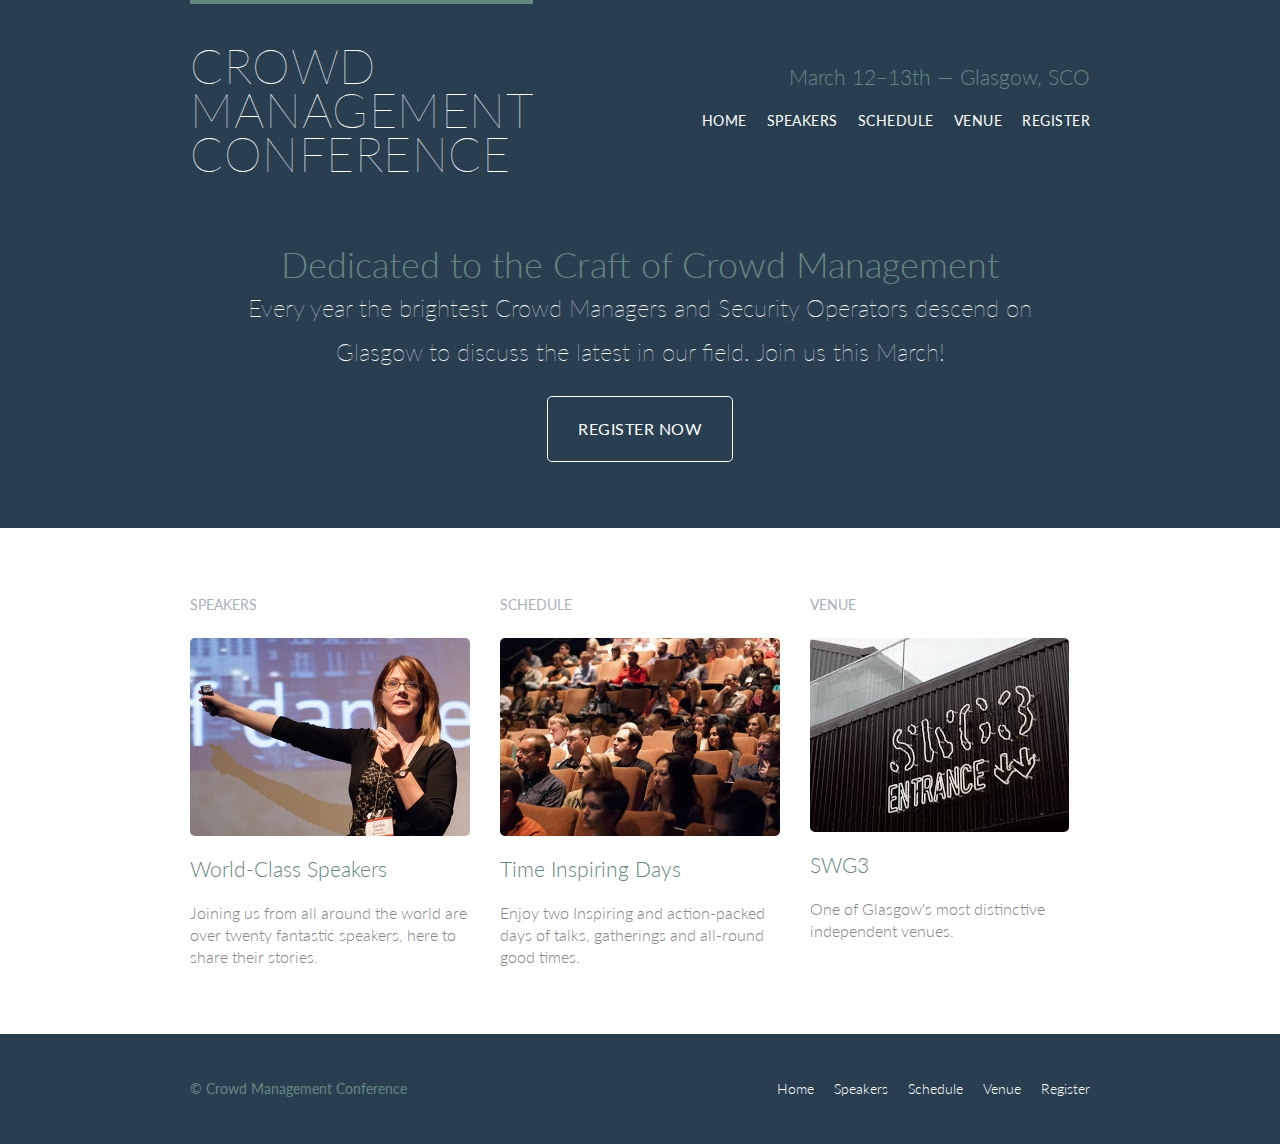
<file: Class 02/Shay Howe/index.html>
<!DOCTYPE html>
<html lang="en">
    <head>
        <meta charset="utf-8">
        <title>Crowd Management Conference</title>
        <link rel="stylesheet" href="assets/stylesheets/main.css">
        <link rel="stylesheet"
        href="http://fonts.googleapis.com/css?family=Lato:100,300,400">
      </head>
    <body>

        <!-- Header -->

        <header class="primary-header container group">
            <h1 class="logo">
                <a href="index.html">Crowd <br> Management <br> Conference</a>
            </h1>
            <h3 class="tagline">March 12&ndash;13th &mdash; Glasgow, SCO</h3>
            <nav class="nav primary-nav">
                <ul>
                  <li><a href="index.html">Home</a></li><!--
                  --><li><a href="speakers.html">Speakers</a></li><!--
                  --><li><a href="schedule.html">Schedule</a></li><!--
                  --><li><a href="venue.html">Venue</a></li><!--
                  --><li><a href="register.html">Register</a></li>
                </ul>
            </nav>
        </header>

        <!-- Hero -->

        <section class="hero container">
            <h2>Dedicated to the Craft of Crowd Management</h2>
            <p>Every year the brightest Crowd Managers and Security Operators descend on Glasgow to discuss the latest in our field. Join us this March!</p>
            <a class="btn btn-alt" href="register.html">Register Now</a>
        </section>

        <!-- Teasers -->

        <section class="row">
            <div class="grid">

                <!-- Speakers -->

                <section class="teaser col-1-3">
                    <h5>Speakers</h5>
                    <a href="speakers.html">
                        <img class="teaser" src="assets/images/home/speakers.jpg" alt="Professional Speaker">
                        <h3>World-Class Speakers</h3>
                    </a>
                    <p>Joining us from all around the world are over twenty fantastic speakers, here to share their stories.</p>
                </section><!-- 

                    Schedule 

                --><section class="teaser col-1-3">
                    <h5>Schedule</h5>
                    <a href="schedule.html">
                        <img class="teaser" src="assets/images/home/schedule.jpg" alt="Scheduled Speakers">
                        <h3>Time Inspiring Days</h3>
                    </a>
                    <p>Enjoy two Inspiring and action-packed days of talks, gatherings and all-round good times.</p>
                </section><!-- 
                    
                    Venue 

                --><section class="teaser col-1-3">
                    <h5>Venue</h5>
                    <a href="venue.html">
                        <img class="teaser" src="assets/images/home/swg3.jpeg" alt="Venue">
                        <h3>SWG3</h3>
                    </a>
                    <p>One of Glasgow's most distinctive independent venues.</p>
                </section>
            </div>
        </section>

        <!-- Footer -->

        <footer class="primary-footer container group">
            <small>&copy; Crowd Management Conference</small>
            <nav class="nav">
                <ul>
                  <li><a href="index.html">Home</a></li><!--
                  --><li><a href="speakers.html">Speakers</a></li><!--
                  --><li><a href="schedule.html">Schedule</a></li><!--
                  --><li><a href="venue.html">Venue</a></li><!--
                  --><li><a href="register.html">Register</a></li>
                </ul>
            </nav>
        </footer>
    </body>
</html>
</file>
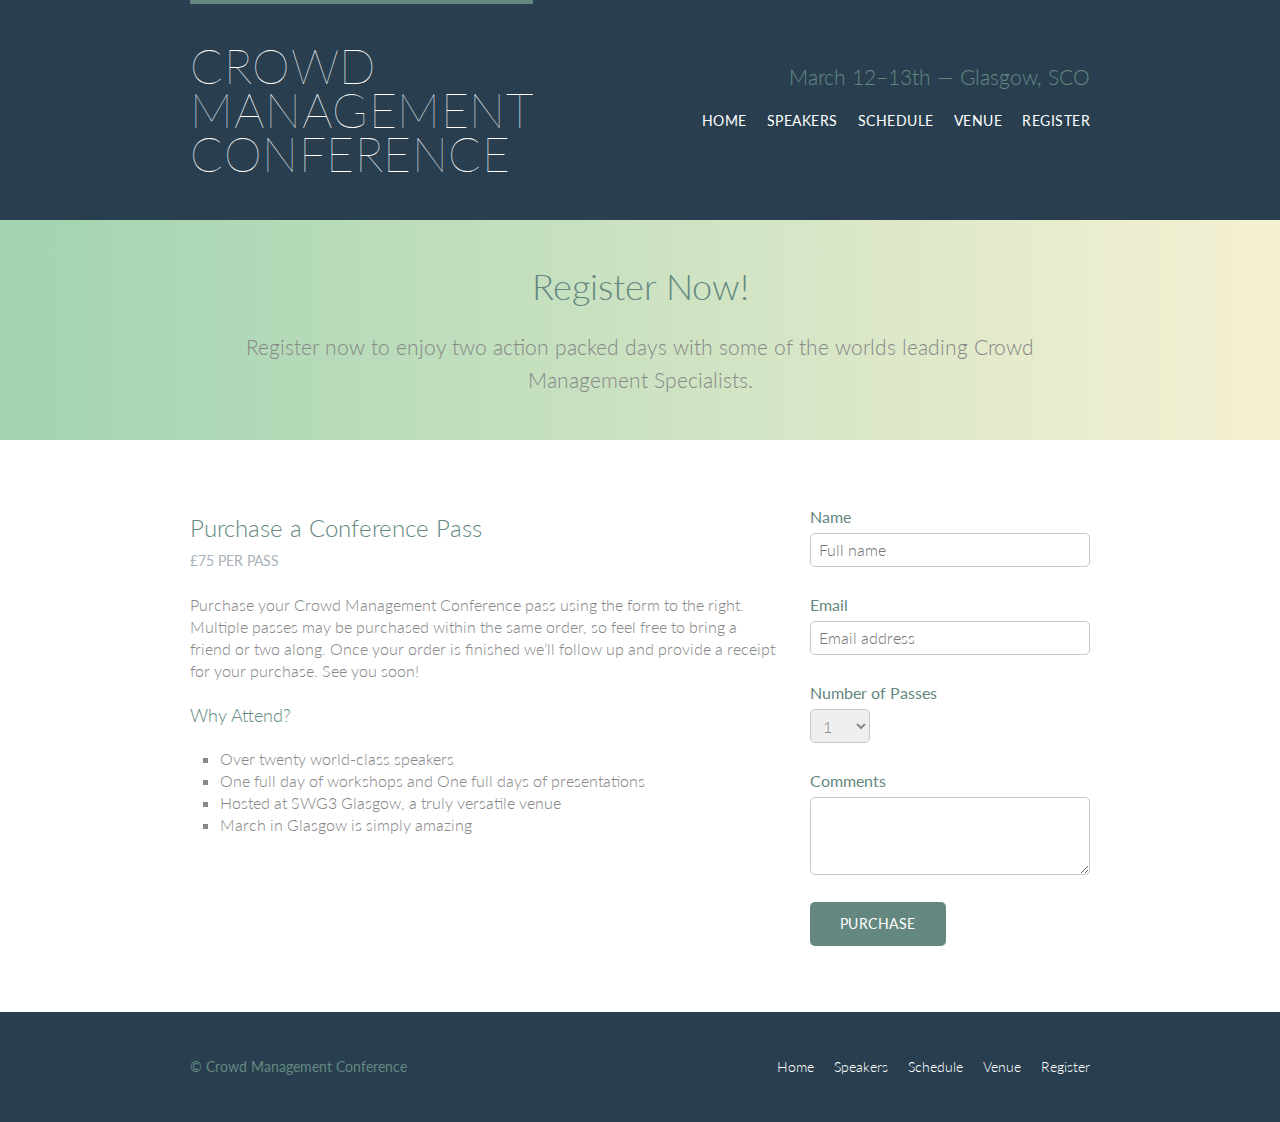
<file: Class 02/Shay Howe/register.html>
<!DOCTYPE html>
<html lang="en">
    <head>
        <meta charset="utf-8">
        <title>Crowd Management Conference</title>
        <link rel="stylesheet" href="assets/stylesheets/main.css">
        <link rel="stylesheet"
        href="http://fonts.googleapis.com/css?family=Lato:100,300,400">
      </head>
    <body>

        <!-- Header -->

        <header class="primary-header container group">
            <h1 class="logo">
                <a href="index.html">Crowd <br> Management <br> Conference</a>
            </h1>
            <h3 class="tagline">March 12&ndash;13th &mdash; Glasgow, SCO</h3>
            <nav class="nav primary-nav">
                <ul>
                  <li><a href="index.html">Home</a></li><!--
                  --><li><a href="speakers.html">Speakers</a></li><!--
                  --><li><a href="schedule.html">Schedule</a></li><!--
                  --><li><a href="venue.html">Venue</a></li><!--
                  --><li><a href="register.html">Register</a></li>
                </ul>
            </nav>
        </header>

        <!-- Lead -->
        
        <section class="row-alt">
            <div class="lead container">

                <h1>Register Now!</h1>

                <p>Register now to enjoy two action packed days with some of the worlds leading Crowd Management Specialists.</p>
                
            </div>
        </section>

        <!-- Main Content -->
        <section class="row">
            <div class="grid">
                <section class="col-2-3">
                    <h2>Purchase a Conference Pass</h2>
                    <h5>£75 per Pass</h5>

                    <p>Purchase your Crowd Management Conference pass using the form to the right. Multiple passes may be purchased within the same order, so feel free to bring a friend or two along. Once your order is finished we&#8217;ll follow up and provide a receipt for your purchase. See you soon!</p>

                    <h4>Why Attend?</h4>

                    <ul class="why-attend">
                    <li>Over twenty world-class speakers</li>
                        <li>One full day of workshops and One full days of presentations</li>
                        <li>Hosted at SWG3 Glasgow, a truly versatile venue</li>
                        <li>March in Glasgow is simply amazing</li>
                    </ul>
                  </section><!--
              
                  --><form class="col-1-3">
                    <fieldset class="register-group">

                        <label>
                          Name
                          <input type="text" name="name" placeholder="Full name" required>
                        </label>
                    
                        <label>
                          Email
                          <input type="email" name="email" placeholder="Email address" required>
                        </label>
                    
                        <label>
                          Number of Passes
                          <select name="quantity" required>
                            <option value="1" selected>1</option>
                            <option value="2">2</option>
                            <option value="3">3</option>
                            <option value="4">4</option>
                            <option value="5">5</option>
                          </select>
                        </label>
                    
                        <label>
                          Comments
                          <textarea name="comments"></textarea>
                        </label>
                    
                      </fieldset>
                    
                      <input class="btn btn-default" type="submit" name="submit" value="Purchase">
                  </form>
            </div>
          </section>

        <!-- Footer -->

        <footer class="primary-footer container group">
            <small>&copy; Crowd Management Conference</small>
            <nav class="nav">
                <ul>
                  <li><a href="index.html">Home</a></li><!--
                  --><li><a href="speakers.html">Speakers</a></li><!--
                  --><li><a href="schedule.html">Schedule</a></li><!--
                  --><li><a href="venue.html">Venue</a></li><!--
                  --><li><a href="register.html">Register</a></li>
                </ul>
            </nav>
        </footer>
    </body>
</html>
</file>
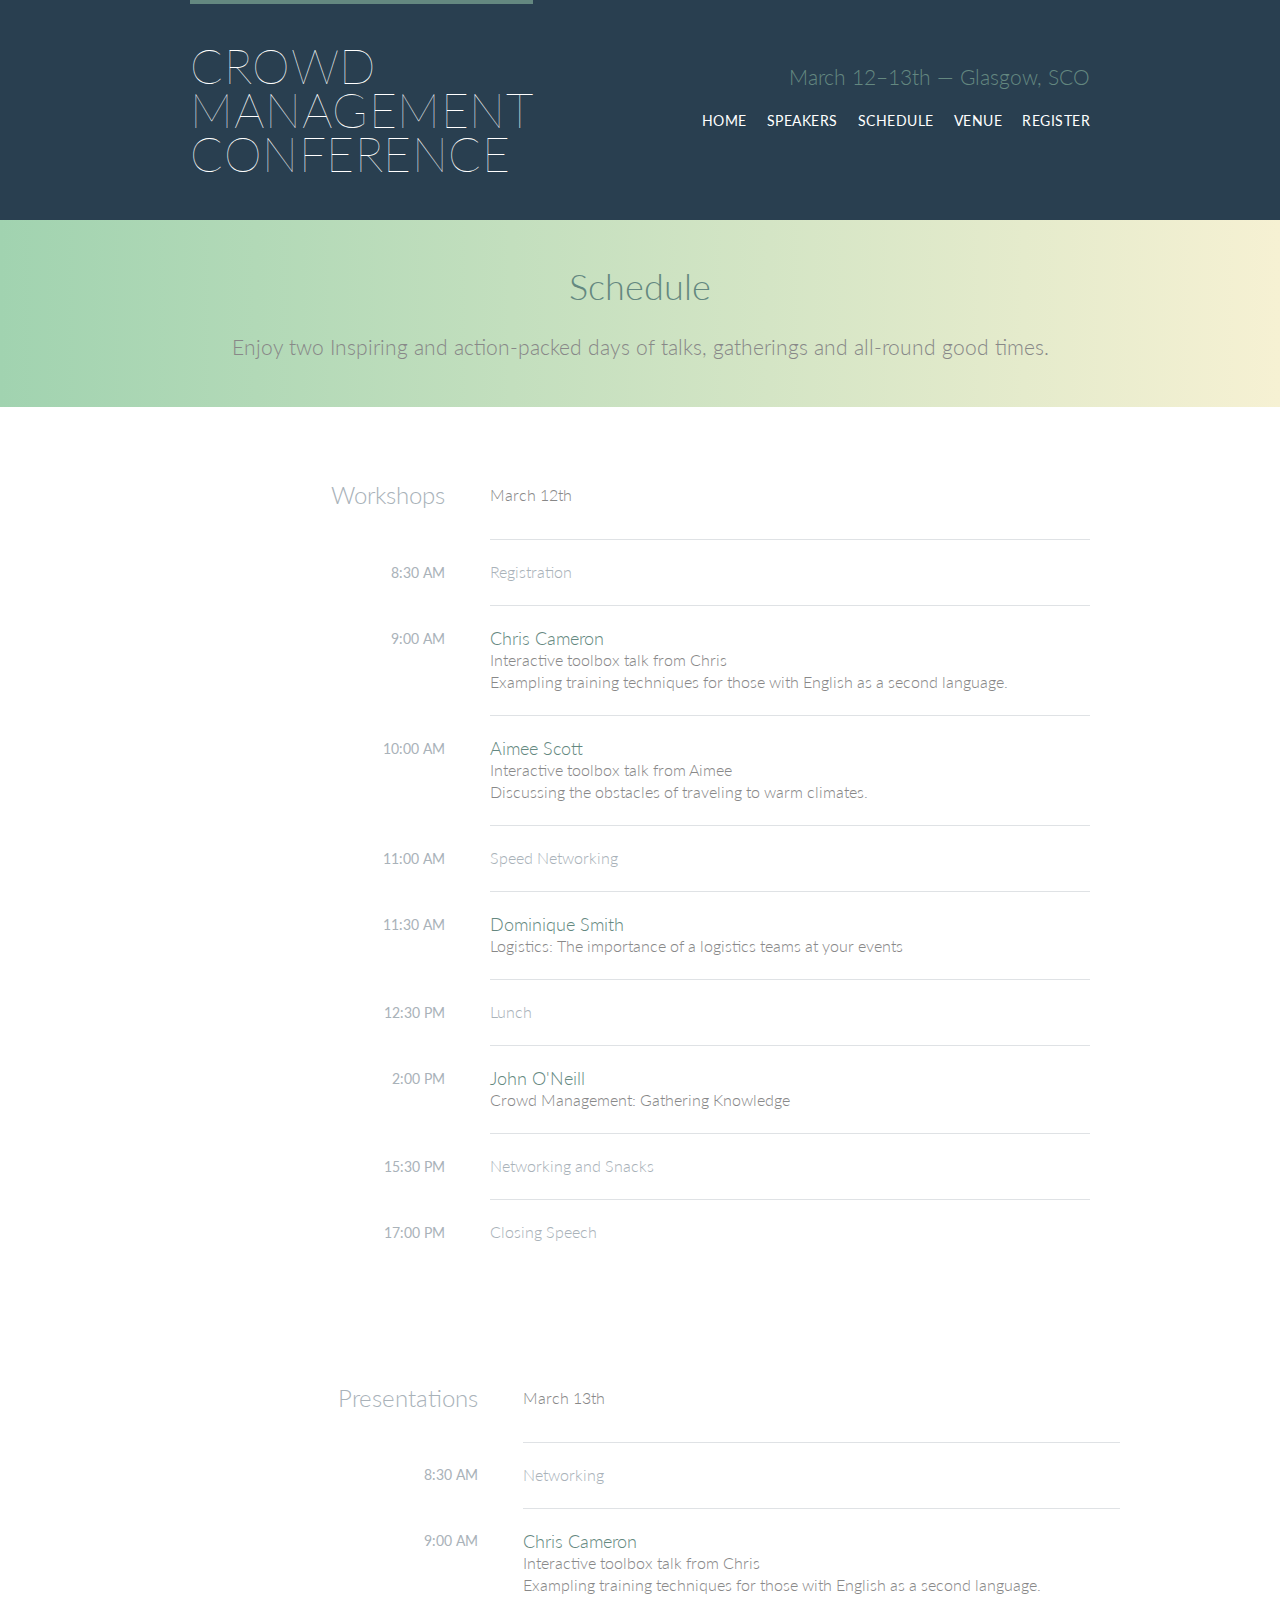
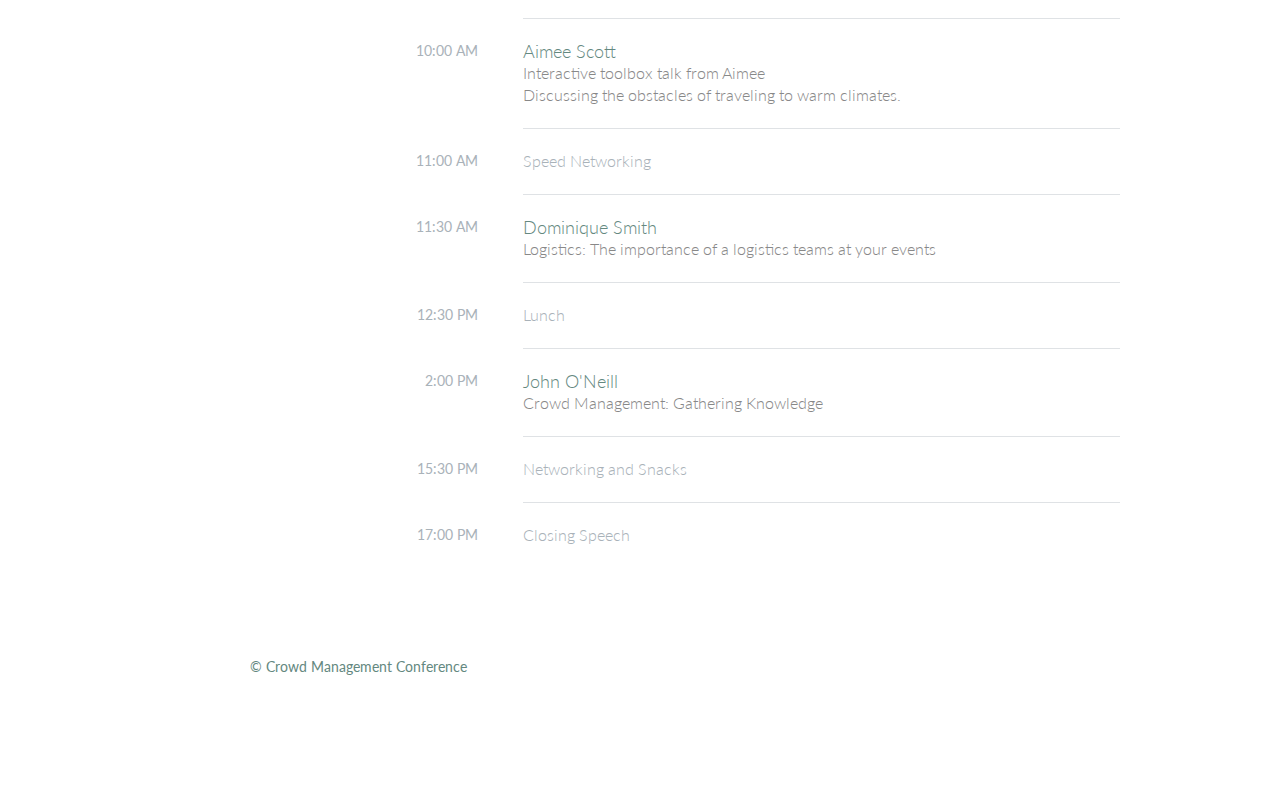
<file: Class 02/Shay Howe/schedule.html>
<!DOCTYPE html>
<html lang="en">
    <head>
        <meta charset="utf-8">
        <title>Crowd Management Conference</title>
        <link rel="stylesheet" href="assets/stylesheets/main.css">
        <link rel="stylesheet"
        href="http://fonts.googleapis.com/css?family=Lato:100,300,400">
      </head>
    <body>

        <!-- Header -->

        <header class="primary-header container group">
            <h1 class="logo">
                <a href="index.html">Crowd <br> Management <br> Conference</a>
            </h1>
            <h3 class="tagline">March 12&ndash;13th &mdash; Glasgow, SCO</h3>
            <nav class="nav primary-nav">
                <ul>
                  <li><a href="index.html">Home</a></li><!--
                  --><li><a href="speakers.html">Speakers</a></li><!--
                  --><li><a href="schedule.html">Schedule</a></li><!--
                  --><li><a href="venue.html">Venue</a></li><!--
                  --><li><a href="register.html">Register</a></li>
                </ul>
            </nav>
        </header>

        <!-- Lead -->
        
        <section class="row-alt">
            <div class="lead container">

                <h1>Schedule</h1>

                <p>Enjoy two Inspiring and action-packed days of talks, gatherings and all-round good times.</p>
                
            </div>
        </section>

        <!-- Main Content -->
        <!-- Day 1 -->
        <section class="row">
            <div class="container">
                <table>
                    <thead>
                      <tr>
                        <th class="schedule-offset" scope="row">
                          Workshops
                        </th>
                        <td colspan="2">
                          March 12th
                        </td>
                      </tr>
                    </thead>
                    <tbody>
                      <tr>
                        <th scope="row">
                          <time datetime="08:30:00">8:30 AM</time>
                        </th>
                        <td class="schedule-offset" colspan="2">
                          Registration
                        </td>
                      </tr>
                      <tr>
                        <th scope="row">
                          <time datetime="09:00:00">9:00 AM</time>
                        </th>
                        <td>
                          <a href="speakers.html#chris-cameron">
                            <h4>Chris Cameron</h4>
                            Interactive toolbox talk from Chris<br> Exampling training techniques for those with English as a second language.
                          </a>
                        </td>
                      </tr>
                      <tr>
                        <th scope="row">
                            <time datetime="10:00:00">10:00 AM</time>
                          </th>
                        <td>
                          <a href="speakers.html#aimee-scott">
                            <h4>Aimee Scott</h4>
                            Interactive toolbox talk from Aimee<br> Discussing the obstacles of traveling to warm climates.
                          </a>
                        </td>
                      </tr>
                      <tr>
                        <th scope="row">
                          <time datetime="11:00:00">11:00 AM</time>
                        </th>
                        <td class="schedule-offset" colspan="2">
                          Speed Networking
                        </td>
                      </tr>
                      <tr>
                        <th scope="row">
                          <time datetime="11:30:00">11:30 AM</time>
                        </th>
                        <td>
                            <a href="speakers.html#dominique-smith">
                                <h4>Dominique Smith</h4>
                                Logistics: The importance of a logistics teams at your events
                            </a>
                        </td>
                      </tr>
                      <tr>
                        <th scope="row">
                          <time datetime="12:30:00">12:30 PM</time>
                        </th>
                        <td class="schedule-offset" colspan="2">
                          Lunch
                        </td>
                      </tr>
                      <tr>
                        <th scope="row">
                          <time datetime="14:00">2:00 PM</time>
                        </th>
                        <td>
                          <a href="speakers.html#john-o'neill">
                            <h4>John O'Neill</h4>
                            Crowd Management: Gathering Knowledge
                          </a>
                        </td>
                      </tr>
                      <tr>
                        <th scope="row">
                          <time datetime="15:30:00">15:30 PM</time>
                        </th>
                        <td class="schedule-offset" colspan="2">
                          Networking and Snacks
                        </td>
                      </tr>
                      <tr>
                        <th scope="row">
                          <time datetime="17:00:00">17:00 PM</time>
                        </th>
                        <td class="schedule-offset" colspan="2">
                          Closing Speech
                        </td>
                      </tr>
                    </tbody>
                  </table>

       <!-- Day 2 -->
       <section class="row">
        <div class="container">
            <table>
                <thead>
                  <tr>
                    <th class="schedule-offset" scope="row">
                      Presentations
                    </th>
                    <td colspan="2">
                      March 13th
                    </td>
                  </tr>
                </thead>
                <tbody>
                  <tr>
                    <th scope="row">
                      <time datetime="08:30:00">8:30 AM</time>
                    </th>
                    <td class="schedule-offset" colspan="2">
                      Networking
                    </td>
                  </tr>
                  <tr>
                    <th scope="row">
                      <time datetime="09:00:00">9:00 AM</time>
                    </th>
                    <td>
                      <a href="speakers.html#chris-cameron">
                        <h4>Chris Cameron</h4>
                        Interactive toolbox talk from Chris<br> Exampling training techniques for those with English as a second language.
                      </a>
                    </td>
                  </tr>
                  <tr>
                    <th scope="row">
                        <time datetime="10:00:00">10:00 AM</time>
                      </th>
                    <td>
                      <a href="speakers.html#aimee-scott">
                        <h4>Aimee Scott</h4>
                        Interactive toolbox talk from Aimee<br> Discussing the obstacles of traveling to warm climates.
                      </a>
                    </td>
                  </tr>
                  <tr>
                    <th scope="row">
                      <time datetime="11:00:00">11:00 AM</time>
                    </th>
                    <td class="schedule-offset" colspan="2">
                      Speed Networking
                    </td>
                  </tr>
                  <tr>
                    <th scope="row">
                      <time datetime="11:30:00">11:30 AM</time>
                    </th>
                    <td>
                        <a href="speakers.html#dominique-smith">
                            <h4>Dominique Smith</h4>
                            Logistics: The importance of a logistics teams at your events
                        </a>
                    </td>
                  </tr>
                  <tr>
                    <th scope="row">
                      <time datetime="12:30:00">12:30 PM</time>
                    </th>
                    <td class="schedule-offset" colspan="2">
                      Lunch
                    </td>
                  </tr>
                  <tr>
                    <th scope="row">
                      <time datetime="14:00">2:00 PM</time>
                    </th>
                    <td>
                      <a href="speakers.html#john-o'neill">
                        <h4>John O'Neill</h4>
                        Crowd Management: Gathering Knowledge
                      </a>
                    </td>
                  </tr>
                  <tr>
                    <th scope="row">
                      <time datetime="15:30:00">15:30 PM</time>
                    </th>
                    <td class="schedule-offset" colspan="2">
                      Networking and Snacks
                    </td>
                  </tr>
                  <tr>
                    <th scope="row">
                      <time datetime="17:00:00">17:00 PM</time>
                    </th>
                    <td class="schedule-offset" colspan="2">
                      Closing Speech
                    </td>
                  </tr>
                </tbody>
              </table>
       

        <!-- Footer -->

        <footer class="primary-footer container group">
            <small>&copy; Crowd Management Conference</small>
            <nav class="nav">
                <ul>
                  <li><a href="index.html">Home</a></li><!--
                  --><li><a href="speakers.html">Speakers</a></li><!--
                  --><li><a href="schedule.html">Schedule</a></li><!--
                  --><li><a href="venue.html">Venue</a></li><!--
                  --><li><a href="register.html">Register</a></li>
                </ul>
            </nav>
        </footer>
    </body>
</html>
</file>
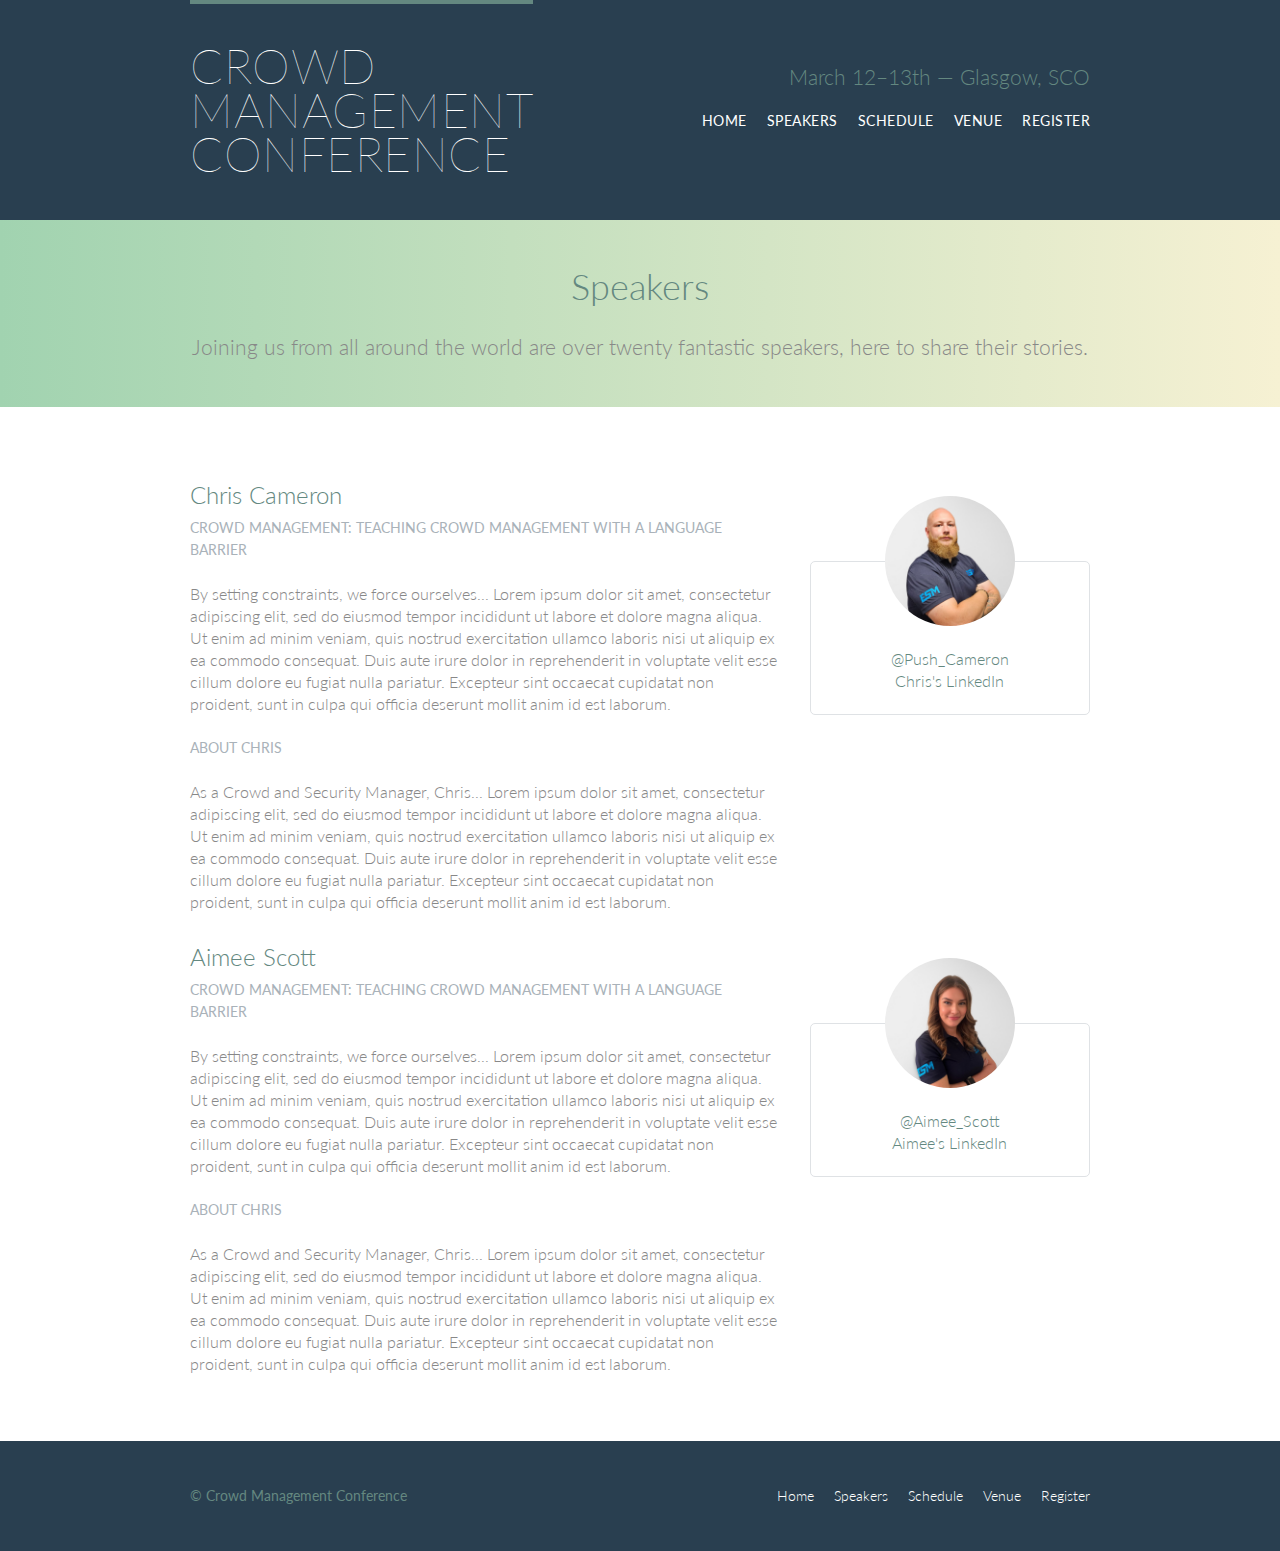
<file: Class 02/Shay Howe/speakers.html>
<!DOCTYPE html>
<html lang="en">
    <head>
        <meta charset="utf-8">
        <title>Crowd Management Conference</title>
        <link rel="stylesheet" href="assets/stylesheets/main.css">
        <link rel="stylesheet"
        href="http://fonts.googleapis.com/css?family=Lato:100,300,400">
      </head>
    <body>

        <!-- Header -->

        <header class="primary-header container group">
            <h1 class="logo">
                <a href="index.html">Crowd <br> Management <br> Conference</a>
            </h1>
            <h3 class="tagline">March 12&ndash;13th &mdash; Glasgow, SCO</h3>
            <nav class="nav primary-nav">
                <ul>
                  <li><a href="index.html">Home</a></li><!--
                  --><li><a href="speakers.html">Speakers</a></li><!--
                  --><li><a href="schedule.html">Schedule</a></li><!--
                  --><li><a href="venue.html">Venue</a></li><!--
                  --><li><a href="register.html">Register</a></li>
                </ul>
              </nav>
        </header>

        <!-- Lead -->
        
        <section class="row-alt">
            <div class="lead container">

                <h1>Speakers</h1>

                <p>Joining us from all around the world are over twenty fantastic speakers, here to share their stories.</p>

            </div>
        </section>
        <section class="row">
            <div class="grid">

                <!-- Chris Cameron -->

                <section class="spearker" id="chris-cameron">

                    <div class="col-2-3">
                  
                      <h2>Chris Cameron</h2>
                      <h5>Crowd Management: Teaching Crowd Management with a language barrier</h5>
                      
                      <p>By setting constraints, we force ourselves...
                        Lorem ipsum dolor sit amet, consectetur adipiscing elit, sed do eiusmod tempor incididunt ut labore et dolore magna aliqua. Ut enim ad minim veniam, quis nostrud exercitation ullamco laboris nisi ut aliquip ex ea commodo consequat. Duis aute irure dolor in reprehenderit in voluptate velit esse cillum dolore eu fugiat nulla pariatur. Excepteur sint occaecat cupidatat non proident, sunt in culpa qui officia deserunt mollit anim id est laborum.
                      </p>
                      
                      <h5>About Chris</h5>
                  
                      <p>As a Crowd and Security Manager, Chris...
                        Lorem ipsum dolor sit amet, consectetur adipiscing elit, sed do eiusmod tempor incididunt ut labore et dolore magna aliqua. Ut enim ad minim veniam, quis nostrud exercitation ullamco laboris nisi ut aliquip ex ea commodo consequat. Duis aute irure dolor in reprehenderit in voluptate velit esse cillum dolore eu fugiat nulla pariatur. Excepteur sint occaecat cupidatat non proident, sunt in culpa qui officia deserunt mollit anim id est laborum.
                      </p>
                    
                    </div><!--
                    --><aside class="col-1-3">
                        <div class="speaker-info">
                            
                            <img src="assets/images/speakers/Chris.png" alt="Chris Cameron">

                            <ul>
                            <li><a href="https://twitter.com/Push_Cameron">@Push_Cameron</a></li>
                            <li><a href="https://www.linkedin.com/in/chriscameron90/">Chris's LinkedIn</a></li>
                            </ul>
                        </div>
                        </aside>
                    </section>

                    <!-- Aimee Scott -->

                    <section class="spearker" id="aimee-scott">

                        <div class="col-2-3">
                      
                          <h2>Aimee Scott</h2>
                          <h5>Crowd Management: Teaching Crowd Management with a language barrier</h5>
                          
                          <p>By setting constraints, we force ourselves...
                            Lorem ipsum dolor sit amet, consectetur adipiscing elit, sed do eiusmod tempor incididunt ut labore et dolore magna aliqua. Ut enim ad minim veniam, quis nostrud exercitation ullamco laboris nisi ut aliquip ex ea commodo consequat. Duis aute irure dolor in reprehenderit in voluptate velit esse cillum dolore eu fugiat nulla pariatur. Excepteur sint occaecat cupidatat non proident, sunt in culpa qui officia deserunt mollit anim id est laborum.
                          </p>
                          
                          <h5>About Chris</h5>
                      
                          <p>As a Crowd and Security Manager, Chris...
                            Lorem ipsum dolor sit amet, consectetur adipiscing elit, sed do eiusmod tempor incididunt ut labore et dolore magna aliqua. Ut enim ad minim veniam, quis nostrud exercitation ullamco laboris nisi ut aliquip ex ea commodo consequat. Duis aute irure dolor in reprehenderit in voluptate velit esse cillum dolore eu fugiat nulla pariatur. Excepteur sint occaecat cupidatat non proident, sunt in culpa qui officia deserunt mollit anim id est laborum.
                          </p>
                        
                        </div><!--
                        --><aside class="col-1-3">
                            <div class="speaker-info">
            
                                <img src="assets/images/speakers/Aimee.png" alt="Aimee Scott">

                                <ul>
                                <li><a href="https://twitter.com/Push_Cameron">@Aimee_Scott</a></li>
                                <li><a href="https://www.linkedin.com/in/aimeescott/">Aimee's LinkedIn</a></li>
                                </ul>
                            </div>
                            </aside>
                        </section>
            </div>
          </section>
        
        <!-- Footer -->

        <footer class="primary-footer container group">
            <small>&copy; Crowd Management Conference</small>
            <nav class="nav">
                <ul>
                  <li><a href="index.html">Home</a></li><!--
                  --><li><a href="speakers.html">Speakers</a></li><!--
                  --><li><a href="schedule.html">Schedule</a></li><!--
                  --><li><a href="venue.html">Venue</a></li><!--
                  --><li><a href="register.html">Register</a></li>
                </ul>
            </nav>
        </footer>
    </body>
</html>
</file>
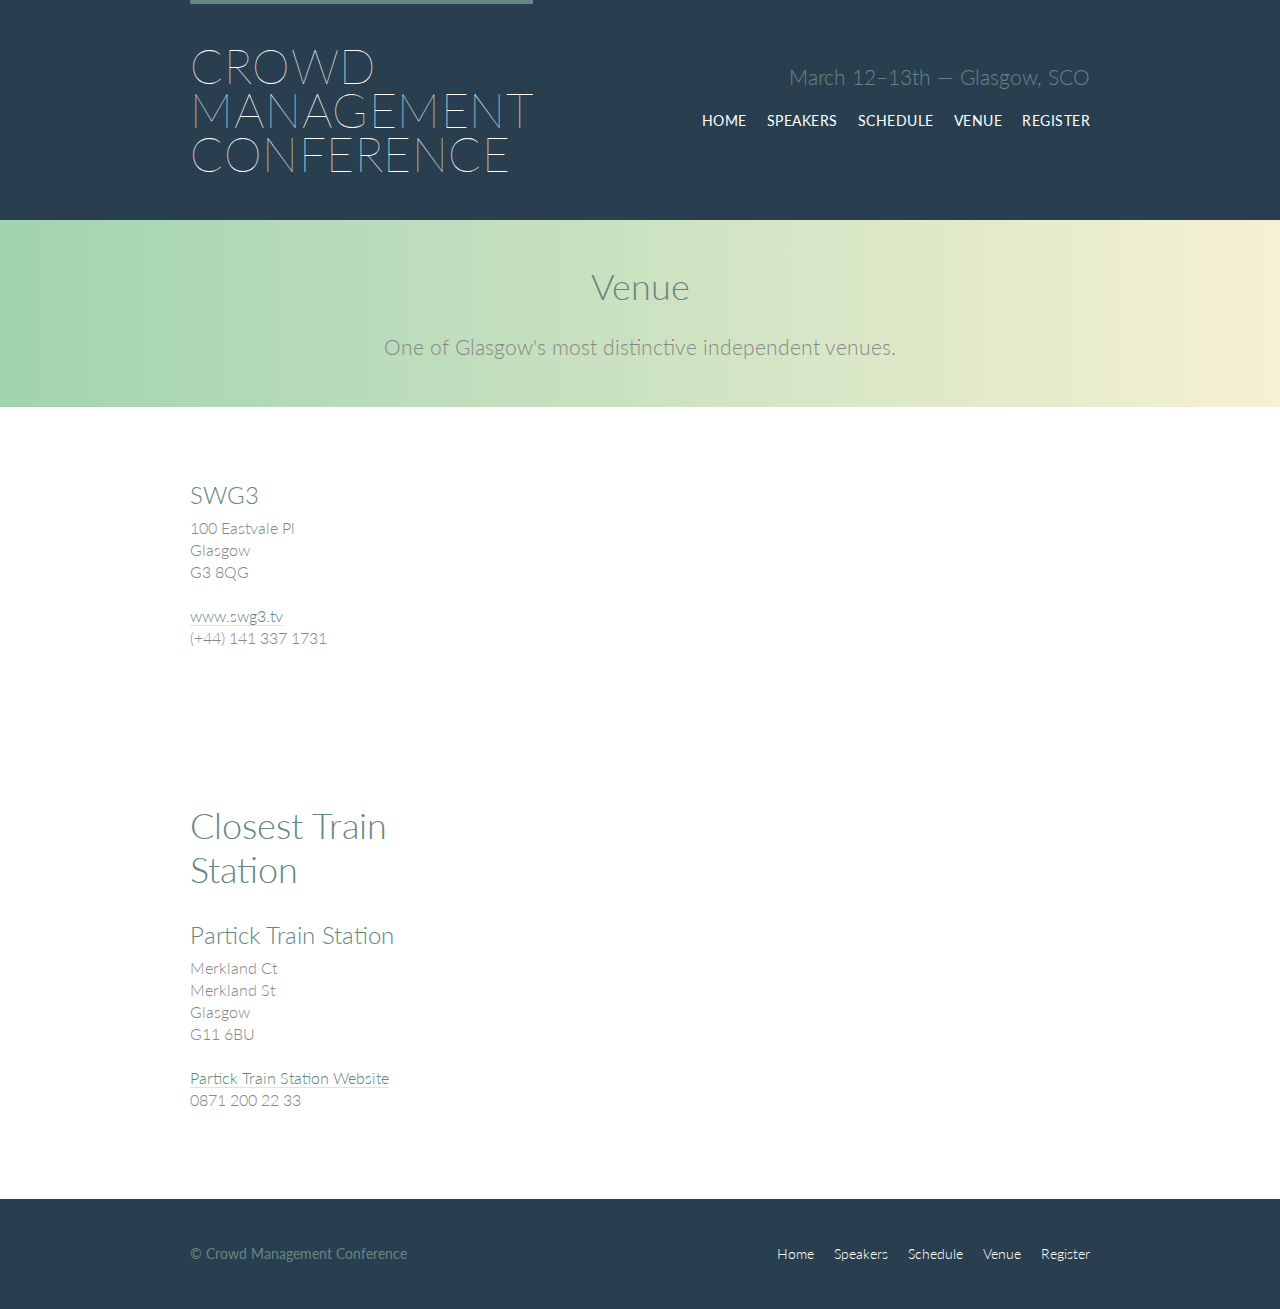
<file: Class 02/Shay Howe/venue.html>
<!DOCTYPE html>
<html lang="en">
    <head>
        <meta charset="utf-8">
        <title>Crowd Management Conference</title>
        <link rel="stylesheet" href="assets/stylesheets/main.css">
        <link rel="stylesheet"
        href="http://fonts.googleapis.com/css?family=Lato:100,300,400">
      </head>
    <body>

        <!-- Header -->

        <header class="primary-header container group">
            <h1 class="logo">
                <a href="index.html">Crowd <br> Management <br> Conference</a>
            </h1>
            <h3 class="tagline">March 12&ndash;13th &mdash; Glasgow, SCO</h3>
            <nav class="nav primary-nav">
                <ul>
                  <li><a href="index.html">Home</a></li><!--
                  --><li><a href="speakers.html">Speakers</a></li><!--
                  --><li><a href="schedule.html">Schedule</a></li><!--
                  --><li><a href="venue.html">Venue</a></li><!--
                  --><li><a href="register.html">Register</a></li>
                </ul>
            </nav>
        </header>

        <!-- Lead -->
        
        <section class="row-alt">
            <div class="lead container">

                <h1>Venue</h1>

                <p>One of Glasgow's most distinctive independent venues.</p>
                
            </div>
        </section>

        <!-- Main Content -->
        <section class="row">
            <div class="grid">
                <section class="venue-location">
                    <div class="col-1-3">
                        <h2>SWG3</h2>
                        <p>100 Eastvale Pl<br> Glasgow <br> G3 8QG</p>
                        <p><a href="https://swg3.tv/">www.swg3.tv</a> <br> (+44) 141 337 1731</p>
                    </div><!--

                    --><iframe class="venue-map col-2-3" src="https://www.google.com/maps/embed?pb=!1m18!1m12!1m3!1d8955.563454552193!2d-4.299706400000012!3d55.8645599!2m3!1f0!2f0!3f0!3m2!1i1024!2i768!4f13.1!3m3!1m2!1s0x488845d835515a49%3A0x49a638f09124556d!2sSWG3%20Glasgow!5e0!3m2!1sen!2ssa!4v1710381122247!5m2!1sen!2ssa" width="600" height="450" style="border:0;" allowfullscreen="" loading="lazy" referrerpolicy="no-referrer-when-downgrade"></iframe> 
                </section>
              
                <section class="venue-travel">
                <div class="col-1-3">
                    <h1>Closest Train Station</h1>
                    <h2>Partick Train Station</h2>
                    <p>Merkland Ct<br> Merkland St<br> Glasgow<br> G11 6BU</p>
                    <p><a href="https://www.nationalrail.co.uk/stations/partick/">Partick Train Station Website</a> <br> 0871 200 22 33</p>
                </div><!--

                --><iframe class="venue-map col-2-3" src="https://www.google.com/maps/embed?pb=!1m18!1m12!1m3!1d2238.5843695703543!2d-4.311360522907154!3d55.869877282967344!2m3!1f0!2f0!3f0!3m2!1i1024!2i768!4f13.1!3m3!1m2!1s0x488845dd1b021fd3%3A0xd9bd0416a034925f!2sPartick!5e0!3m2!1sen!2ssa!4v1710381026880!5m2!1sen!2ssa" width="600" height="450" style="border:0;" allowfullscreen="" loading="lazy" referrerpolicy="no-referrer-when-downgrade"></iframe>
                </section>
            </div>
          </section>
          
        <!-- Footer -->

        <footer class="primary-footer container group">
            <small>&copy; Crowd Management Conference</small>
            <nav class="nav">
                <ul>
                  <li><a href="index.html">Home</a></li><!--
                  --><li><a href="speakers.html">Speakers</a></li><!--
                  --><li><a href="schedule.html">Schedule</a></li><!--
                  --><li><a href="venue.html">Venue</a></li><!--
                  --><li><a href="register.html">Register</a></li>
                </ul>
            </nav>
        </footer>
    </body>
</html>
</file>
<file: Class 02/Shay Howe/assets/stylesheets/main.css>
html, body, div, span, applet, object, iframe,
h1, h2, h3, h4, h5, h6, p, blockquote, pre,
a, abbr, acronym, address, big, cite, code,
del, dfn, em, img, ins, kbd, q, s, samp,
small, strike, strong, sub, sup, tt, var,
b, u, i, center,
dl, dt, dd, ol, ul, li,
fieldset, form, label, legend,
table, caption, tbody, tfoot, thead, tr, th, td,
article, aside, canvas, details, embed,
figure, figcaption, footer, header, hgroup,
menu, nav, output, ruby, section, summary,
time, mark, audio, video {
  margin: 0;
  padding: 0;
  border: 0;
  font-size: 100%;
  font: inherit;
  vertical-align: baseline;
}
/* HTML5 display-role reset for older browsers */
article, aside, details, figcaption, figure,
footer, header, hgroup, menu, nav, section {
  display: block;
}
body {
  line-height: 1;
}
ol, ul {
  list-style: none;
}
blockquote, q {
  quotes: none;
}
blockquote:before, blockquote:after,
q:before, q:after {
  content: '';
  content: none;
}
table {
  border-collapse: collapse;
  border-spacing: 0;
}

/*
  ========================================
  Custom styles
  ========================================
*/

body {
  background: #293f50;
  color: #888;
  font: 300 16px/22px "Lato", "Open Sans", "Helvetica Neue", Helvetica, Arial, sans-serif;
}

/*
  ========================================
  Grid
  ========================================
*/

*,
*:before,
*:after {
  -webkit-box-sizing: border-box;
     -moz-box-sizing: border-box;
          box-sizing: border-box;
}
.container,
.grid {
  margin: 0 auto;
  width: 960px;
}
.container {
  padding-left: 30px;
  padding-right: 30px;
}
.grid,
.col-1-3,
.col-2-3 {
  padding-left: 15px;
  padding-right: 15px;
}
.col-1-3,
.col-2-3  {
  display: inline-block;
  vertical-align: top;
}
.col-1-3 {
  width: 33.33%;
}
.col-2-3 {
  width: 66.66%;
}

/*
  ========================================
  Clearfix
  ========================================
*/

.group:before,
.group:after {
  content: "";
  display: table;
}
.group:after {
  clear: both;
}
.group {
  clear: both;
  *zoom: 1;
}

/*
  ========================================
  Rows
  ========================================
*/

.row,
.row-alt {
  min-width: 960px;
}
.row {
  background: #fff;
  padding: 66px 0 44px 0;
}
.row-alt {
  background: #cbe2c1;
  background: -webkit-linear-gradient(to right, #a1d3b0, #f6f1d3);
  background:    -moz-linear-gradient(to right, #a1d3b0, #f6f1d3);
  background:         linear-gradient(to right, #a1d3b0, #f6f1d3);
  padding: 44px 0 22px 0;
}

/*
  ========================================
  Typography
  ========================================
*/

h1, h2, h3, h4 {
  color: #648880;
}
h1, h3, h4, h5, p {
  margin-bottom: 22px;
}
h1 {
  font-size: 36px;
  line-height: 44px;
}
h2 {
  font-size: 24px;
  line-height: 44px;
}
h3 {
  font-size: 21px;
}
h4 {
  font-size: 18px;
}
h5 {
  color: #a9b2b9;
  font-size: 14px;
  font-weight: 400;
  text-transform: uppercase;
}
strong {
  font-weight: 400;
}
cite,
em {
  font-style: italic;
}

/*
  ========================================
  Leads
  ========================================
*/

.lead {
  text-align: center;
}
.lead p {
  font-size: 21px;
  line-height: 33px;
}

/*
  ========================================
  Links
  ========================================
*/

a {
  color: #648880;
  text-decoration: none;
}
a:hover {
  color: #a9b2b9;
}
p a {
  border-bottom: 1px solid #dfe2e5;
}
.primary-header a,
.primary-footer a {
  color: #fff;
}
.primary-header a:hover,
.primary-footer a:hover {
  color: #648880;
}

/*
  ========================================
  Buttons
  ========================================
*/

.btn {
  border-radius: 5px;
  color: #fff;
  cursor: pointer;
  display: inline-block;
  font-weight: 400;
  letter-spacing: .5px;
  margin: 0;
  text-transform: uppercase;
}
.btn-alt {
  border: 1px solid #fff;
  padding: 10px 30px;
}
.btn-alt:hover {
  background: #fff;
  color: #648880;
}
.btn-default {
  border: 0;
  background: #648880;
  padding: 11px 30px;
  font-size: 14px;
}
.btn-default:hover {
  background: #77a198;
}

/*
  ========================================
  Primary header
  ========================================
*/

.logo {
  border-top: 4px solid #648880;
  float: left;
  font-size: 48px;
  font-weight: 100;
  letter-spacing: .5px;
  line-height: 44px;
  padding: 40px 0 22px 0;
  text-transform: uppercase;
}
.tagline {
  margin: 66px 0 22px 0;
  text-align: right;
}
.primary-nav {
  font-size: 14px;
  font-weight: 400;
  letter-spacing: .5px;
  text-transform: uppercase;
}

/*
  ========================================
  Primary footer
  ========================================
*/

.primary-footer {
  color: #648880;
  font-size: 14px;
  padding-bottom: 44px;
  padding-top: 44px;
}
.primary-footer small {
  float: left;
  font-weight: 400;
}

/*
  ========================================
  Navigation
  ========================================
*/

.nav {
  text-align: right;
}
.nav li {
  display: inline-block;
  margin: 0 10px;
  vertical-align: top;
}
.nav li:last-child {
  margin-right: 0;
}

/*
  ========================================
  Home
  ========================================
*/

.hero {
  color: #fff;
  line-height: 44px;
  padding: 22px 80px 66px 80px;
  text-align: center;
}
.hero h2 {
  font-size: 36px;
}
.hero p {
  font-size: 24px;
  font-weight: 100;
}
.teaser a:hover h3 {
  color: #a9b2b9;
}
.teaser img {
  border-radius: 5px;
  display: block;
  margin-bottom: 22px;
  max-width: 100%
}
/*
  ========================================
  Speakers
  ========================================
*/
.speaker {
  margin-bottom: 44px;
}
.speaker-info {
  border: 1px solid #dfe2e5;
  border-radius: 5px;
  margin-top: 88px;
  padding-bottom: 22px;
  text-align: center;
}
.speaker-info img {
  border-radius: 50%;
  height: 130px;
  margin: -66px 0 22px 0;
  vertical-align: top;
}
/*
  ========================================
  Venue
  ========================================
*/

.venue-location {
  margin-bottom: 66px;
}
.venue-travel {
  margin-bottom: 22px;
}
.venue-map {
  height: 264px;
}
/*
  ========================================
  Register
  ========================================
*/
.why-attend {
  list-style: square;
  margin: 0 0 22px 30px;
}
form {
  margin-bottom: 22px;
}
input,
select,
textarea {
  font: 300 16px/22px "Lato", "Open Sans", "Helvetica Neue", Helvetica, Arial, sans-serif;
}
.register-group label {
  color: #648880;
  cursor: pointer;
  font-weight: 400;
}
.register-group input,
.register-group select,
.register-group textarea {
  border: 1px solid #c6c9cc;
  border-radius: 5px;
  color: #888;
  display: block;
  margin: 5px 0 27px 0;
  padding: 5px 8px;
}
.register-group input,
.register-group textarea {
  width: 100%;
}
.register-group select {
  height: 34px;
  width: 60px;
}
.register-group textarea {
  height: 78px;
}
/*
  ========================================
  Schedule
  ========================================
*/

table {
  margin-bottom: 44px;
  width: 100%;
}
table:last-child {
  margin-bottom: 0;
}
th,
td {
  padding-bottom: 22px;
  vertical-align: top;
}
th {
  padding-right: 45px;
  text-align: right;
  width: 20%;
}
td {
  width: 40%;
}
thead {
  line-height: 44px;
}
thead th {
  color: #648880;
  font-size: 24px;
}
tbody th {
  color: #a9b2b9;
  font-size: 14px;
  font-weight: 400;
  padding-top: 22px;
  text-transform: uppercase;
}
tbody td {
  border-top: 1px solid #dfe2e5;
  padding-top: 21px;
}
tbody td:first-of-type {
  padding-right: 15px;
}
tbody td:last-of-type {
  padding-left: 15px;
}
tbody td:only-of-type {
  padding-left: 0;
  padding-right: 0;
}
table a {
  color: #888;
}
table h4 {
  margin-bottom: 0;
}
.schedule-offset {
  color: #a9b2b9;
}
</file>
